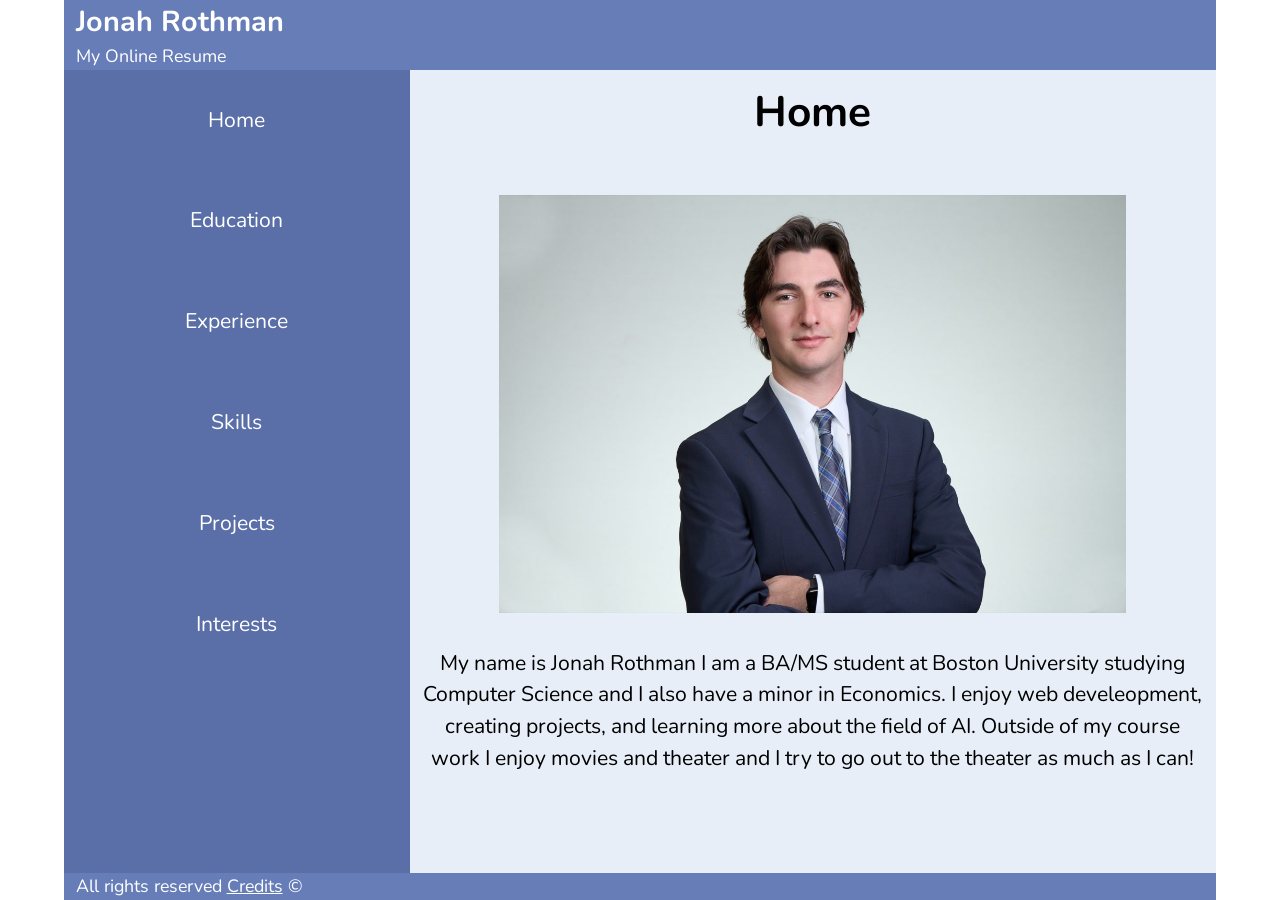
<file: index.html>
<!DOCTYPE html>
<!-- Jonah Rothman CS 303 MP1 -->
<html lang="en">
    <head>
        <meta charset="UTF-8">
        <title>Jonah's Resume Website</title>
        <link href="https://fonts.googleapis.com/css2?family=Nunito&display=swap" rel="stylesheet">
        <link rel="stylesheet" href="style.css">
    </head>
    <body>
        <div id="page-wrapper">
            <header>
                <h1>Jonah Rothman</h1>
                <p>My Online Resume</p>
            </header>
            <div id="container">
                <nav>
                    <ul>
                        <li><a href="index.html">Home</a></li>
                        <li><a href="education.html">Education</a></li>
                        <li><a href="experience.html">Experience</a></li>
                        <li><a href="skills.html">Skills</a></li>
                        <li><a href="projects.html">Projects</a></li>
                        <li><a href="interests.html">Interests</a></li>
                    </ul>
                </nav>
                <main>
                    <h1>Home</h1>
                    <!-- my picture -->
                    <img src="jonah-picture.jpg" alt="Jonah Rothman">
                    <!-- intro-->
                    <p>My name is Jonah Rothman I am a BA/MS student at Boston University studying Computer Science and I also have a minor in Economics. I enjoy web develeopment, creating projects, and learning more about the field of AI. Outside of my course work I enjoy movies and theater and I try to go out to the theater as much as I can!</p>
                </main>
            </div>
            <footer>
                <p>All rights reserved <a href="">Credits</a> &#169;</p>
            </footer>
        </div>
    </body>
</html>
</file>
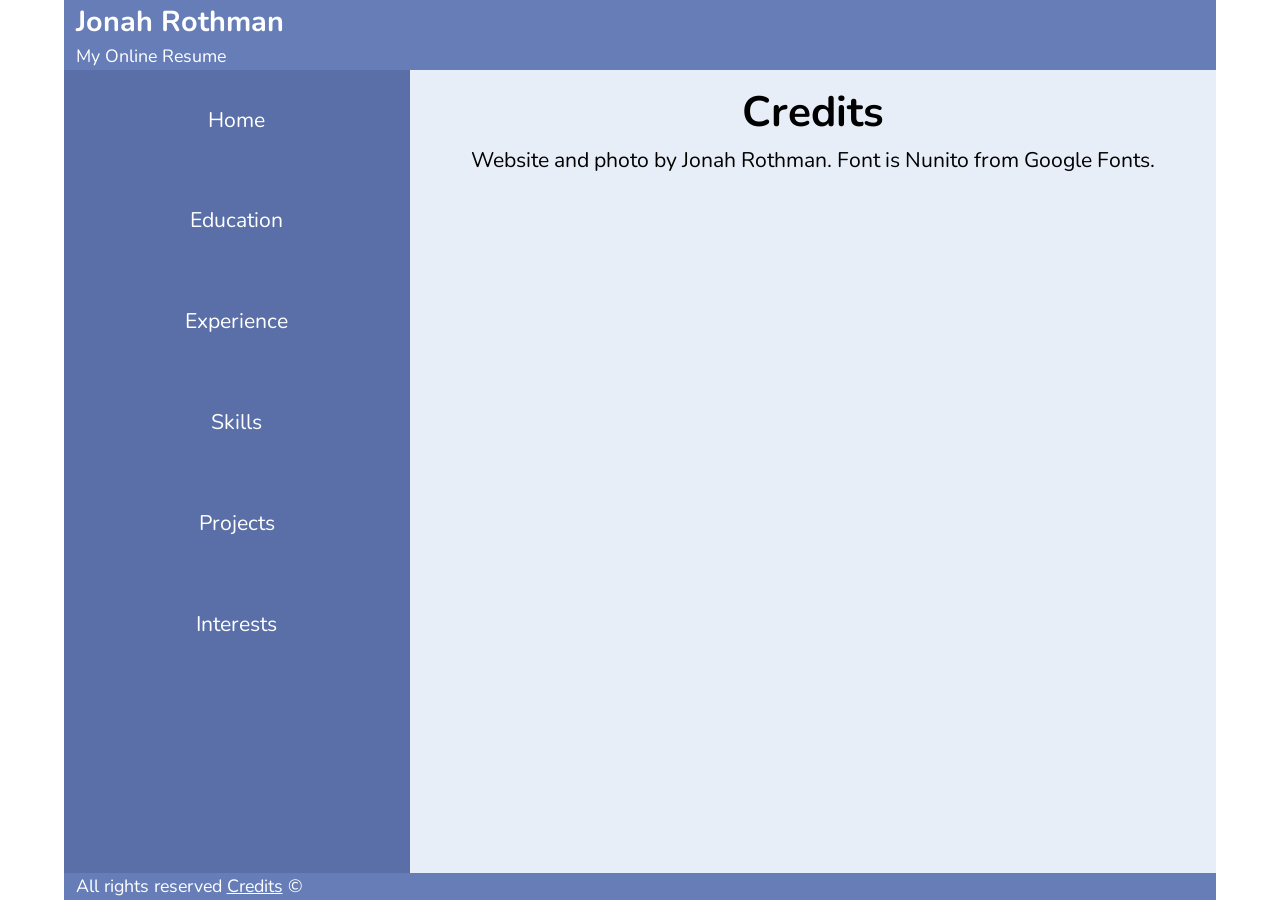
<file: credits.html>
<!DOCTYPE html>
<!-- Jonah Rothman CS 303 MP1-->
<html lang="en">
    <head>
        <meta charset="UTF-8">
        <link rel="stylesheet" type="text/css" href="https://fonts.googleapis.com/css2?family=Nunito&display=swap">
        <link rel="stylesheet" type="text/css" href="style.css">
        <title>Credits | Jonah Rothman</title>
    </head>
    <body>
        <div id="page-wrapper">
            <header>
                <h1>Jonah Rothman</h1>
                <p>My Online Resume</p>
            </header>
            <div id="container">
                <nav>
                    <ul>
                        <li><a href="index.html">Home</a></li>
                        <li><a href="education.html">Education</a></li>
                        <li><a href="experience.html">Experience</a></li>
                        <li><a href="skills.html">Skills</a></li>
                        <li><a href="projects.html">Projects</a></li>
                        <li><a href="interests.html">Interests</a></li>
                    </ul>
                </nav>
                <main>
                    <h1>Credits</h1>
                    <!-- who made this -->
                    <p>Website and photo by Jonah Rothman. Font is Nunito from Google Fonts.</p>
                </main>
            </div>
            <footer>
                <p>All rights reserved <a href="credits.html">Credits</a> &#169;</p>
            </footer>
        </div>
    </body>
</html>
</file>
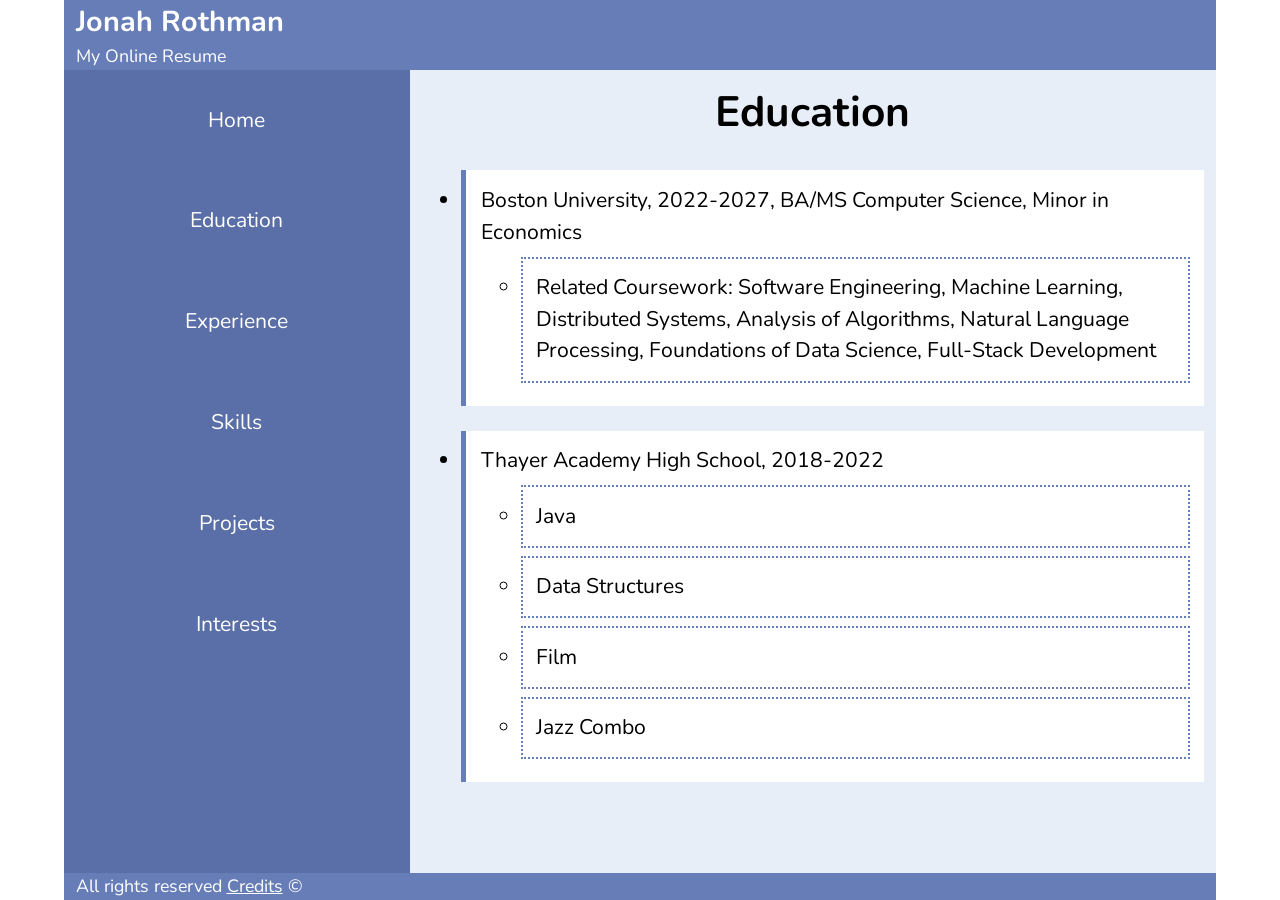
<file: education.html>
<!DOCTYPE html>
<!--Jonah Rothman CS 303 MP1-->
<html lang="en">
    <head>
        <meta charset="UTF-8">
        <link rel="stylesheet" type="text/css" href="https://fonts.googleapis.com/css2?family=Nunito&display=swap">
        <link rel="stylesheet" type="text/css" href="style.css">
        <title>Education | Jonah Rothman</title>
    </head>
    <body>
        <div id="page-wrapper">
            <header>
                <h1>Jonah Rothman</h1>
                <p>My Online Resume</p>
            </header>
            <div id="container">
                <nav>
                    <ul>
                        <li><a href="index.html">Home</a></li>
                        <li><a href="education.html">Education</a></li>
                        <li><a href="experience.html">Experience</a></li>
                        <li><a href="skills.html">Skills</a></li>
                        <li><a href="projects.html">Projects</a></li>
                        <li><a href="interests.html">Interests</a></li>
                    </ul>
                </nav>
                <main id="list">
                    <h1>Education</h1>
                    <!-- school and classes -->
                    <ul>
                        <li>Boston University, 2022-2027, BA/MS Computer Science, Minor in Economics
                            <ul>
                                <li>Related Coursework: Software Engineering, Machine Learning, Distributed Systems, Analysis of Algorithms, Natural Language Processing, Foundations of Data Science, Full-Stack Development</li>
                            </ul>
                        </li>
                        <li>Thayer Academy High School, 2018-2022
                            <ul>
                                <li>Java</li>
                                <li>Data Structures</li>
                                <li>Film</li>
                                <li>Jazz Combo</li>
                            </ul>
                        </li>
                    </ul>
                </main>
            </div>
            <footer>
                <p>All rights reserved <a href="credits.html">Credits</a> &#169;</p>
            </footer>
        </div>
    </body>
</html>
</file>
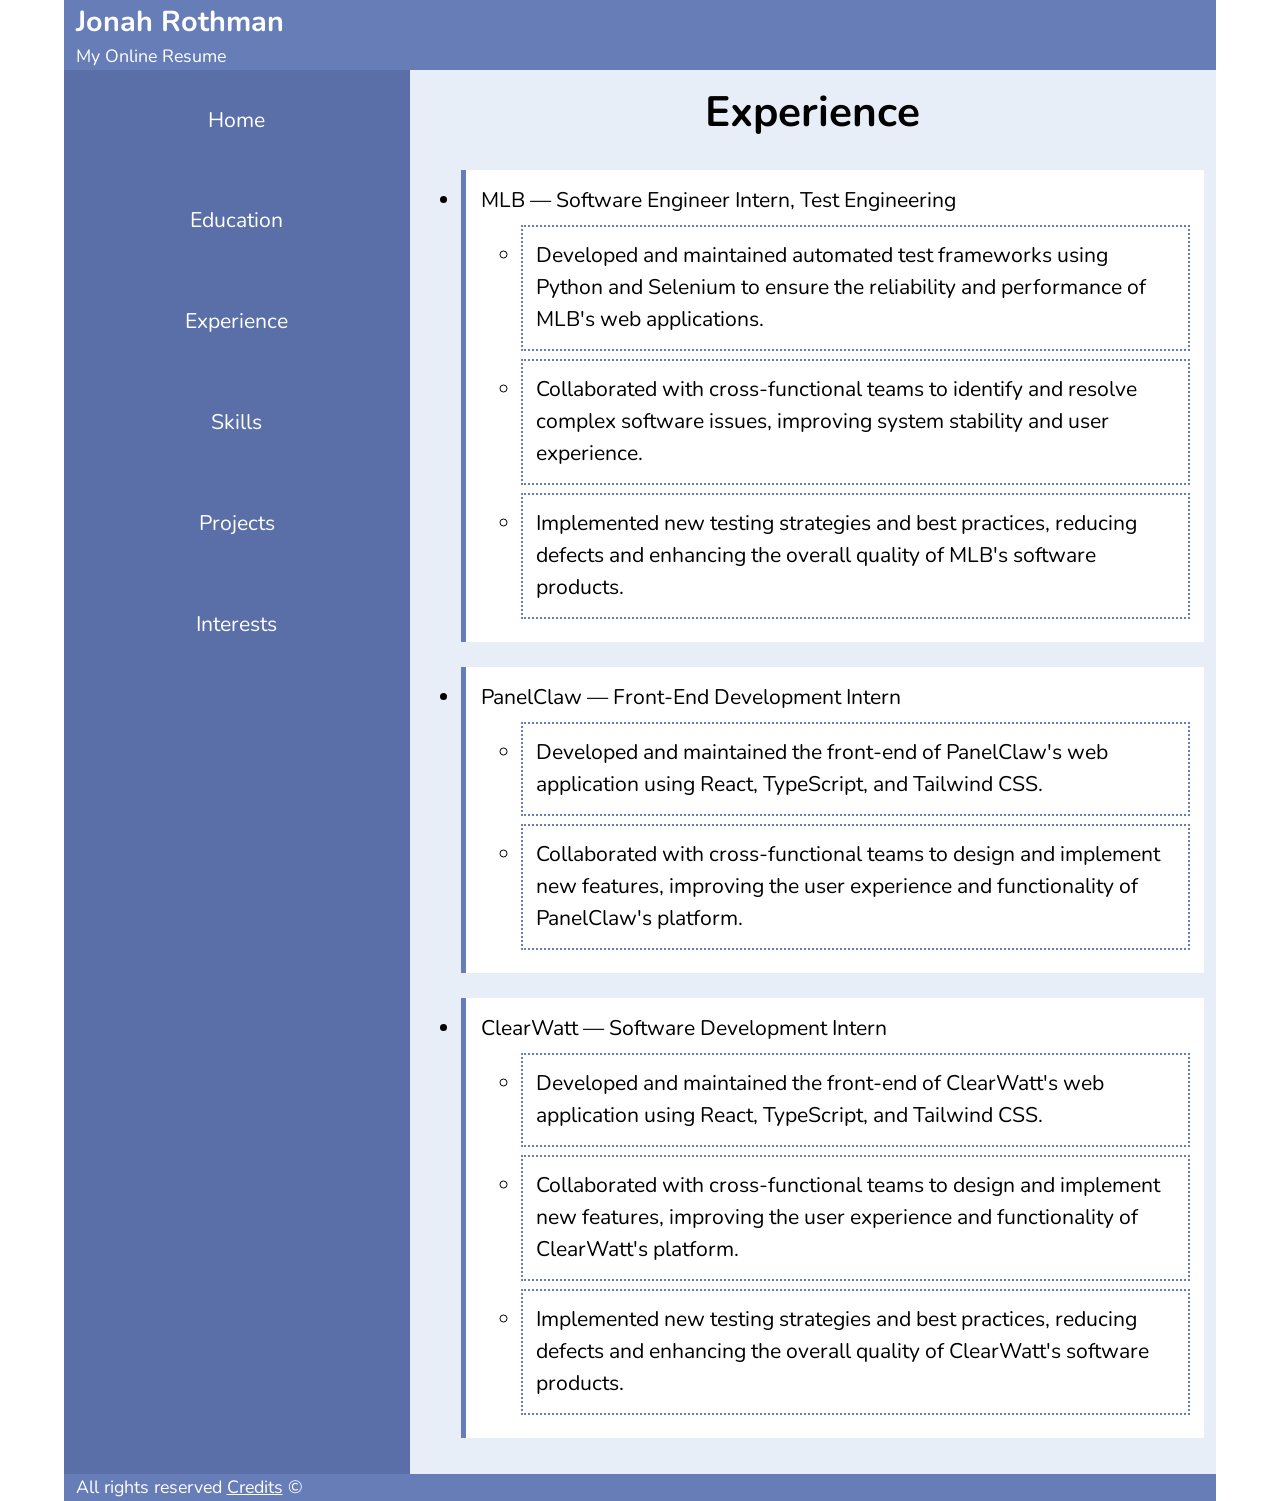
<file: experience.html>
<!DOCTYPE html>
<!--  Jonah Rothman CS 303 MP1 -->
<html lang="en">
    <head>
        <meta charset="UTF-8">
        <link rel="stylesheet" type="text/css" href="https://fonts.googleapis.com/css2?family=Nunito&display=swap">
        <link rel="stylesheet" type="text/css" href="style.css">
        <title>Experience | Jonah Rothman</title>
    </head>
    <body>
        <div id="page-wrapper">
            <header>
                <h1>Jonah Rothman</h1>
                <p>My Online Resume</p>
            </header>
            <div id="container">
                <nav>
                    <ul>
                        <li><a href="index.html">Home</a></li>
                        <li><a href="education.html">Education</a></li>
                        <li><a href="experience.html">Experience</a></li>
                        <li><a href="skills.html">Skills</a></li>
                        <li><a href="projects.html">Projects</a></li>
                        <li><a href="interests.html">Interests</a></li>
                    </ul>
                </nav>
                <main id="list">
                    <h1>Experience</h1>
                    <!--jobs-->
                    <ul>
                        <!-- newest first -->
                        <li>MLB — Software Engineer Intern, Test Engineering
                            <ul>
                                <li>Developed and maintained automated test frameworks using Python and Selenium to ensure the reliability and performance of MLB's web applications.</li>
                                <li>Collaborated with cross-functional teams to identify and resolve complex software issues, improving system stability and user experience.</li>
                                <li>Implemented new testing strategies and best practices, reducing defects and enhancing the overall quality of MLB's software products.</li>
                            </ul>
                        </li>
                        <li>PanelClaw — Front-End Development Intern
                            <ul>
                                <li>Developed and maintained the front-end of PanelClaw's web application using React, TypeScript, and Tailwind CSS.</li>
                                <li>Collaborated with cross-functional teams to design and implement new features, improving the user experience and functionality of PanelClaw's platform.</li>
                            </ul>
                        </li>
                        <li>ClearWatt — Software Development Intern
                            <ul>
                                <li>Developed and maintained the front-end of ClearWatt's web application using React, TypeScript, and Tailwind CSS.</li>
                                <li>Collaborated with cross-functional teams to design and implement new features, improving the user experience and functionality of ClearWatt's platform.</li>
                                <li>Implemented new testing strategies and best practices, reducing defects and enhancing the overall quality of ClearWatt's software products.</li>
                            </ul>
                        </li>
                    </ul>
                </main>
            </div>
            <footer>
                <p>All rights reserved <a href="credits.html">Credits</a> &#169;</p>
            </footer>
        </div>
    </body>
</html>
</file>
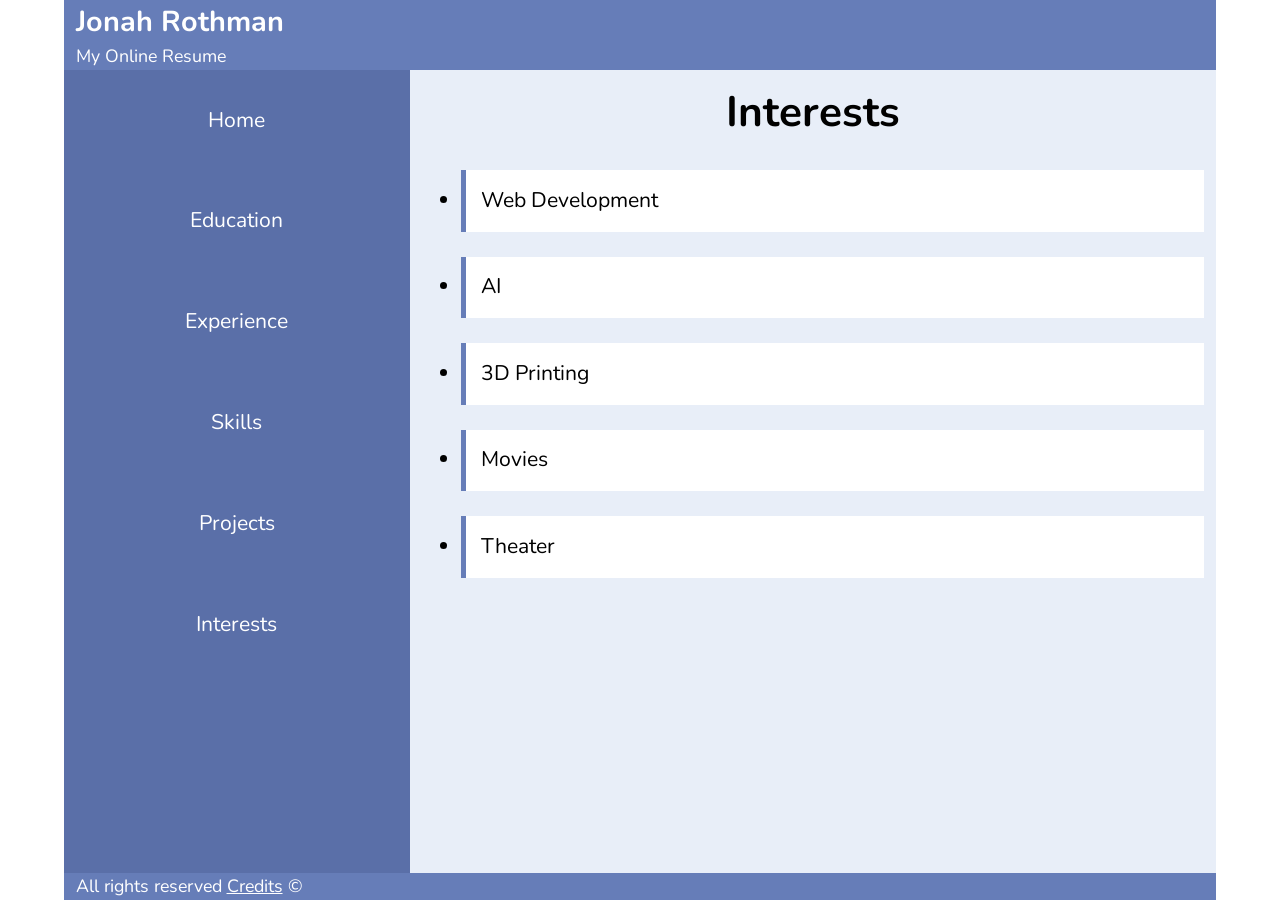
<file: interests.html>
<!DOCTYPE html>
<!-- Jonah Rothman CS 303 MP1 -->
<html lang="en">
    <head>
        <meta charset="UTF-8">
        <link rel="stylesheet" type="text/css" href="https://fonts.googleapis.com/css2?family=Nunito&display=swap">
        <link rel="stylesheet" type="text/css" href="style.css">
        <title>Interests | Jonah Rothman</title>
    </head>
    <body>
        <div id="page-wrapper">
            <header>
                <h1>Jonah Rothman</h1>
                <p>My Online Resume</p>
            </header>
            <div id="container">
                <nav>
                    <ul>
                        <li><a href="index.html">Home</a></li>
                        <li><a href="education.html">Education</a></li>
                        <li><a href="experience.html">Experience</a></li>
                        <li><a href="skills.html">Skills</a></li>
                        <li><a href="projects.html">Projects</a></li>
                        <li><a href="interests.html">Interests</a></li>
                    </ul>
                </nav>
                <main id="list">
                    <h1>Interests</h1>
                    <!-- hobbies -->
                    <ul>
                        <li>Web Development</li>
                        <li>AI</li>
                        <li>3D Printing</li>
                        <li>Movies</li>
                        <li>Theater</li>
                    </ul>
                </main>
            </div>
            <footer>
                <p>All rights reserved <a href="credits.html">Credits</a> &#169;</p>
            </footer>
        </div>
    </body>
</html>
</file>
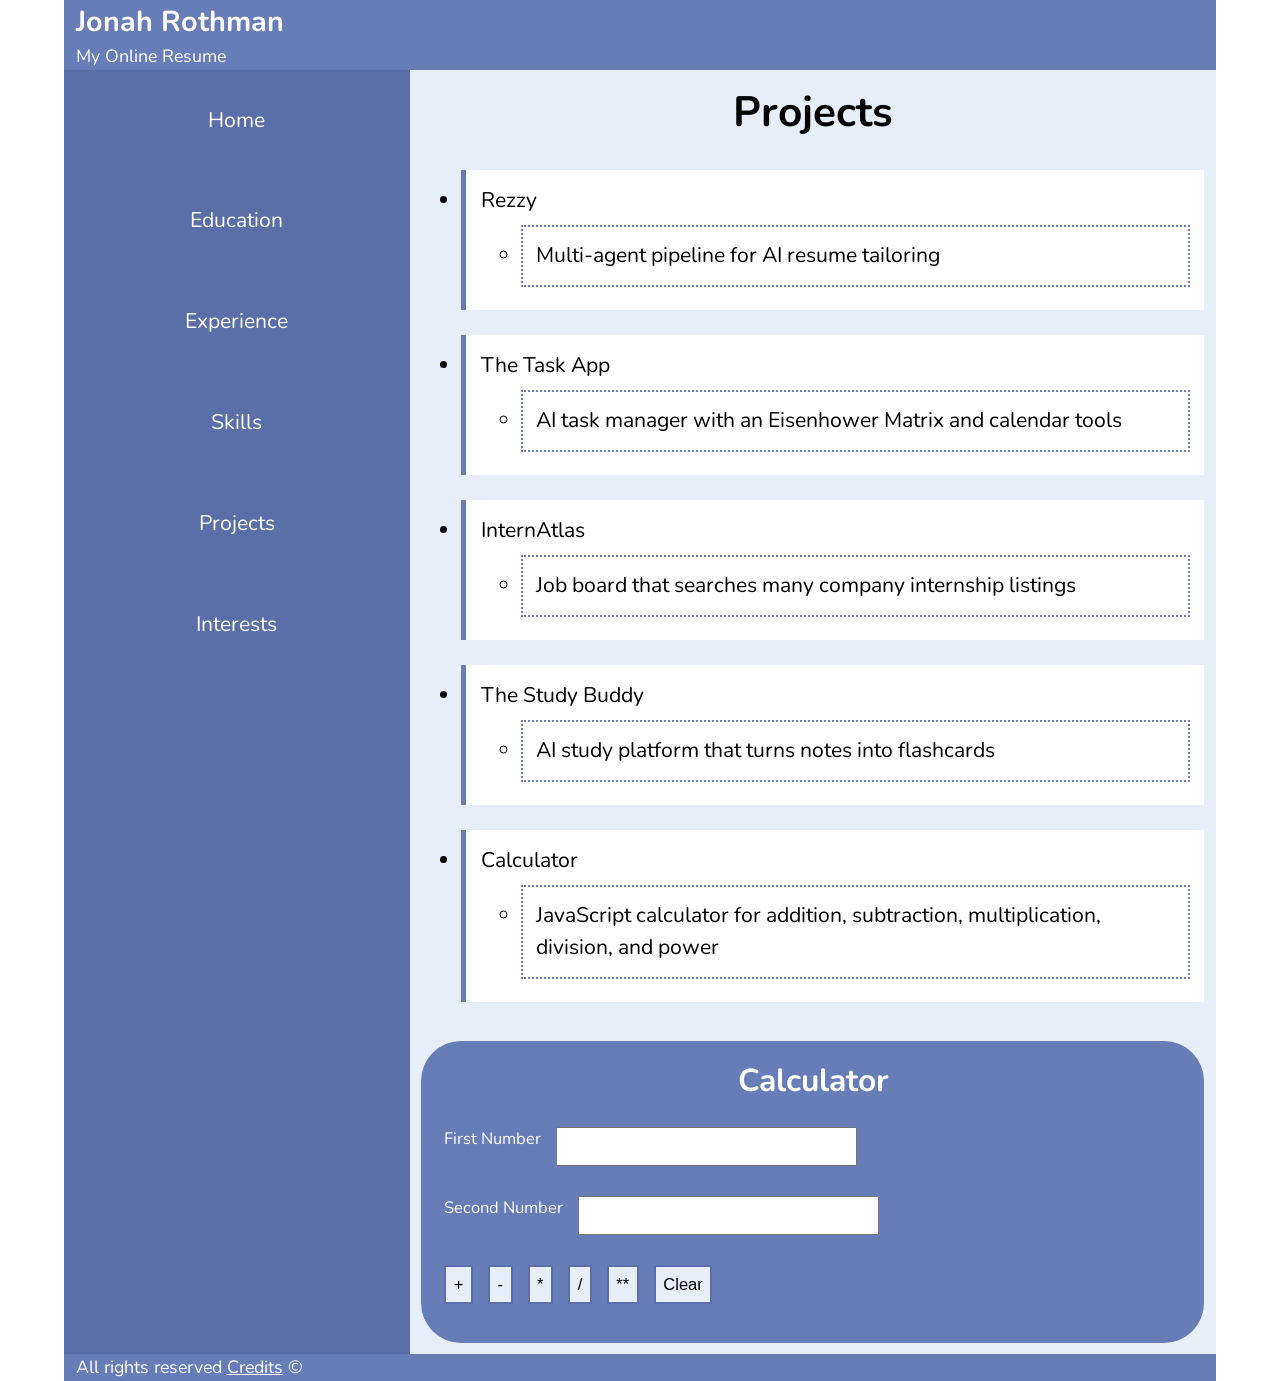
<file: projects.html>
<!DOCTYPE html>
<!--Jonah Rothman CS 303 MP1 -->
<html lang="en">
    <head>
        <meta charset="UTF-8">
        <link rel="stylesheet" type="text/css" href="https://fonts.googleapis.com/css2?family=Nunito&display=swap">
        <link rel="stylesheet" type="text/css" href="style.css">
        <title>Projects | Jonah Rothman</title>
    </head>
    <body>
        <div id="page-wrapper">
            <header>
                <h1>Jonah Rothman</h1>
                <p>My Online Resume</p>
            </header>
            <div id="container">
                <nav>
                    <ul>
                        <li><a href="index.html">Home</a></li>
                        <li><a href="education.html">Education</a></li>
                        <li><a href="experience.html">Experience</a></li>
                        <li><a href="skills.html">Skills</a></li>
                        <li><a href="projects.html">Projects</a></li>
                        <li><a href="interests.html">Interests</a></li>
                    </ul>
                </nav>
                <main id="list">
                    <h1>Projects</h1>
                    <!--personal projects I have  done-->
                    <ul>
                        <li>Rezzy
                            <ul>
                                <li>Multi-agent pipeline for AI resume tailoring</li>
                            </ul>
                        </li>
                        <li>The Task App
                            <ul>
                                <li>AI task manager with an Eisenhower Matrix and calendar tools</li>
                            </ul>
                        </li>
                        <li>InternAtlas
                            <ul>
                                <li>Job board that searches many company internship listings</li>
                            </ul>
                        </li>
                        <li>The Study Buddy
                            <ul>
                                <li>AI study platform that turns notes into flashcards</li>
                            </ul>
                        </li>
                        <li>Calculator
                            <ul>
                                <li>JavaScript calculator for addition, subtraction, multiplication, division, and power</li>
                            </ul>
                        </li>
                    </ul>

                    <!-- calculator at the bottom -->
                    <div id="calculator">
                        <h2>Calculator</h2>
                        <div>
                            <label for="first-number">First Number</label>
                            <input type="text" id="first-number">
                        </div>
                        <div>
                            <label for="second-number">Second Number</label>
                            <input type="text" id="second-number">
                        </div>
                        <div>
                            <button onclick="addition()"> + </button>
                            <button onclick="subtraction()"> - </button>
                            <button onclick="multiplication()"> * </button>
                            <button onclick="division()"> / </button>
                            <button onclick="power()"> ** </button>
                            <button onclick="window.clear()"> Clear </button>
                        </div>
                        <h3 id="output"></h3>
                    </div>
                </main>
            </div>
            <footer>
                <p>All rights reserved <a href="credits.html">Credits</a> &#169;</p>
            </footer>
        </div>
        <script src="calculator.js"></script>
    </body>
</html>
</file>
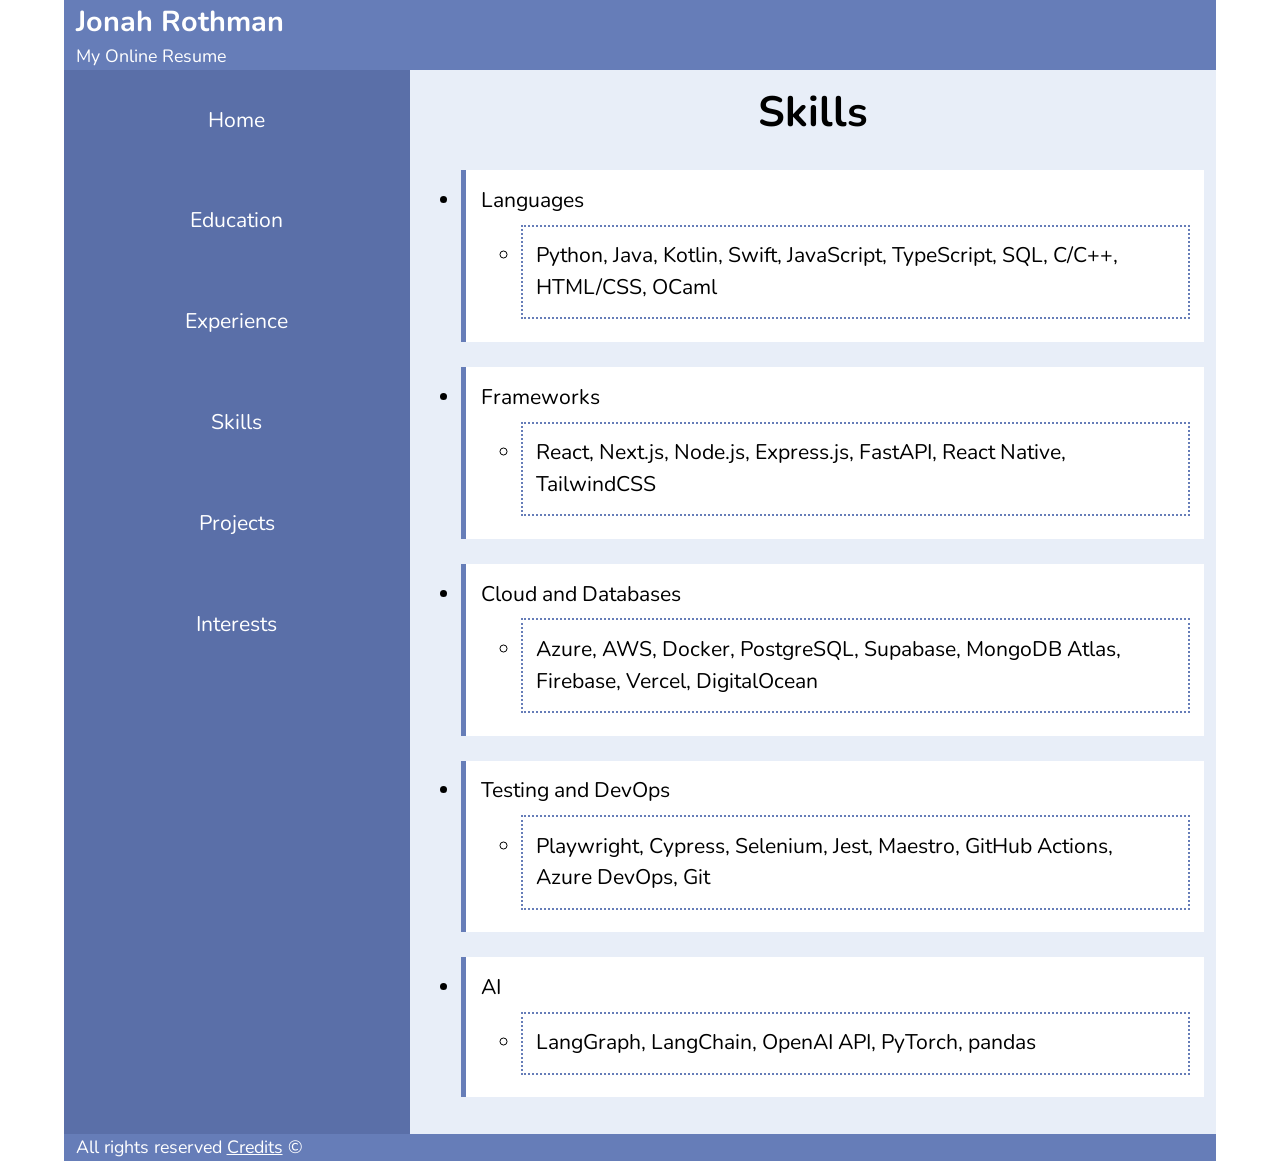
<file: skills.html>
<!DOCTYPE html>
<!-- Jonah Rothman CS 303 MP1-->
<html lang="en">
    <head>
        <meta charset="UTF-8">
        <link rel="stylesheet" type="text/css" href="https://fonts.googleapis.com/css2?family=Nunito&display=swap">
        <link rel="stylesheet" type="text/css" href="style.css">
        <title>Skills | Jonah Rothman</title>
    </head>
    <body>
        <div id="page-wrapper">
            <header>
                <h1>Jonah Rothman</h1>
                <p>My Online Resume</p>
            </header>
            <div id="container">
                <nav>
                    <ul>
                        <li><a href="index.html">Home</a></li>
                        <li><a href="education.html">Education</a></li>
                        <li><a href="experience.html">Experience</a></li>
                        <li><a href="skills.html">Skills</a></li>
                        <li><a href="projects.html">Projects</a></li>
                        <li><a href="interests.html">Interests</a></li>
                    </ul>
                </nav>
                <main id="list">
                    <h1>Skills</h1>
                    <ul>
                        <li>Languages
                            <ul>
                                <li>Python, Java, Kotlin, Swift, JavaScript, TypeScript, SQL, C/C++, HTML/CSS, OCaml</li>
                            </ul>
                        </li>
                        <li>Frameworks
                            <ul>
                                <li>React, Next.js, Node.js, Express.js, FastAPI, React Native, TailwindCSS</li>
                            </ul>
                        </li>
                        <li>Cloud and Databases
                            <ul>
                                <li>Azure, AWS, Docker, PostgreSQL, Supabase, MongoDB Atlas, Firebase, Vercel, DigitalOcean</li>
                            </ul>
                        </li>
                        <li>Testing and DevOps
                            <ul>
                                <li>Playwright, Cypress, Selenium, Jest, Maestro, GitHub Actions, Azure DevOps, Git</li>
                            </ul>
                        </li>
                        <li>AI
                            <ul>
                                <li>LangGraph, LangChain, OpenAI API, PyTorch, pandas</li>
                            </ul>
                        </li>
                    </ul>
                </main>
            </div>
            <footer>
                <p>All rights reserved <a href="credits.html">Credits</a> &#169;</p>
            </footer>
        </div>
    </body>
</html>
</file>
<file: style.css>
/*applies to all elements*/
* {
    margin: 0;
    box-sizing: border-box;
}

body {
    font: calc(14px + 0.3vw)/1.5 'Nunito', Arial, sans-serif;
    background-color: #ffffff;
}

/* whole page */
#page-wrapper {
    width: 90%;
    margin: 0 auto;
    min-height: 100vh;
    display: flex;
    flex-direction: column;
}

#container {
    width: 100%;
    display: flex;
    flex-direction: row;
    flex: 1;
}

/* header and footer */
header, footer {
    background-color: #667db8;
    color: #ffffff;
    padding: 0 1%;
    text-align: left;
}

header h1 {
    font-size: calc(16px + 1vw);
}

/*nav*/
nav {
    width: 30%;
    background-color: #5a6fa8;
}

nav ul {
    padding-left: 0;
    list-style: none;
    display: flex;
    flex-direction: column;
}

nav li {
    text-align: center;
    margin: 10%;
}

nav a {
    color: #ffffff;
    text-decoration: none;
    font-size: calc(2px + 1.5vw);
}

/* main */
main {
    width: 70%;
    background-color: #e8eef8;
    padding: 1%;
    font-size: calc(2px + 1.5vw);
    text-align: center;
}

/* lists */
#list ul li {
    margin: 25px 0;
    padding: 2%;
    border-left: 5px solid #667db8;
    background-color: #ffffff;
    text-align: left;
}

#list ul ul li {
    margin: 8px 0;
    border: 2px dotted #667db8;
}

/*photo*/
img {
    max-width: 80%;
    margin-top: 50px;
    margin-bottom: 25px;
}

footer a {
    color: #ffffff;
}

/* calculator */
#calculator {
    margin-top: 5%;
    padding: 2%;
    background-color: #667db8;
    color: #ffffff;
    border-radius: 40px;
}

#calculator div {
    display: flex;
    flex-direction: row;
    margin: 2% 0;
}

#calculator label,
#calculator input,
#calculator button {
    margin: 1%;
    font-size: calc(14px + 0.2vw);
}

#calculator input,
#calculator button {
    padding: 1%;
}

#calculator input {
    width: 40%;
}

#calculator button {
    background-color: #e8eef8;
    border: 2px solid #5a6fa8;
}

#output {
    font-size: calc(14px + 0.4vw);
}

/* under 1000px */
@media screen and (max-width: 1000px) {
    body {
        font: calc(18px + 0.1vw)/1.5 'Nunito', Arial, sans-serif;
    }

    main {
        width: 100%;
    }
}

/* mobile */
@media screen and (max-width: 750px) {
    header {
        text-align: center;
    }

    #page-wrapper {
        width: 95%;
    }

    #container {
        flex-direction: column;
    }

    nav {
        width: 100%;
    }

    nav ul {
        flex-direction: row;
    }

    nav li {
        margin: 2%;
    }

    nav a,
    main {
        font-size: calc(14px + 0.4vw);
    }

    main {
        padding: 3%;
        flex: 1;
    }

    img {
        max-width: 100%;
    }

    #calculator {
        padding: 1%;
        margin-top: 3%;
    }

    /* stack the buttons */
    #calculator div {
        flex-direction: column;
    }

    #calculator input {
        width: 100%;
    }
}
</file>
